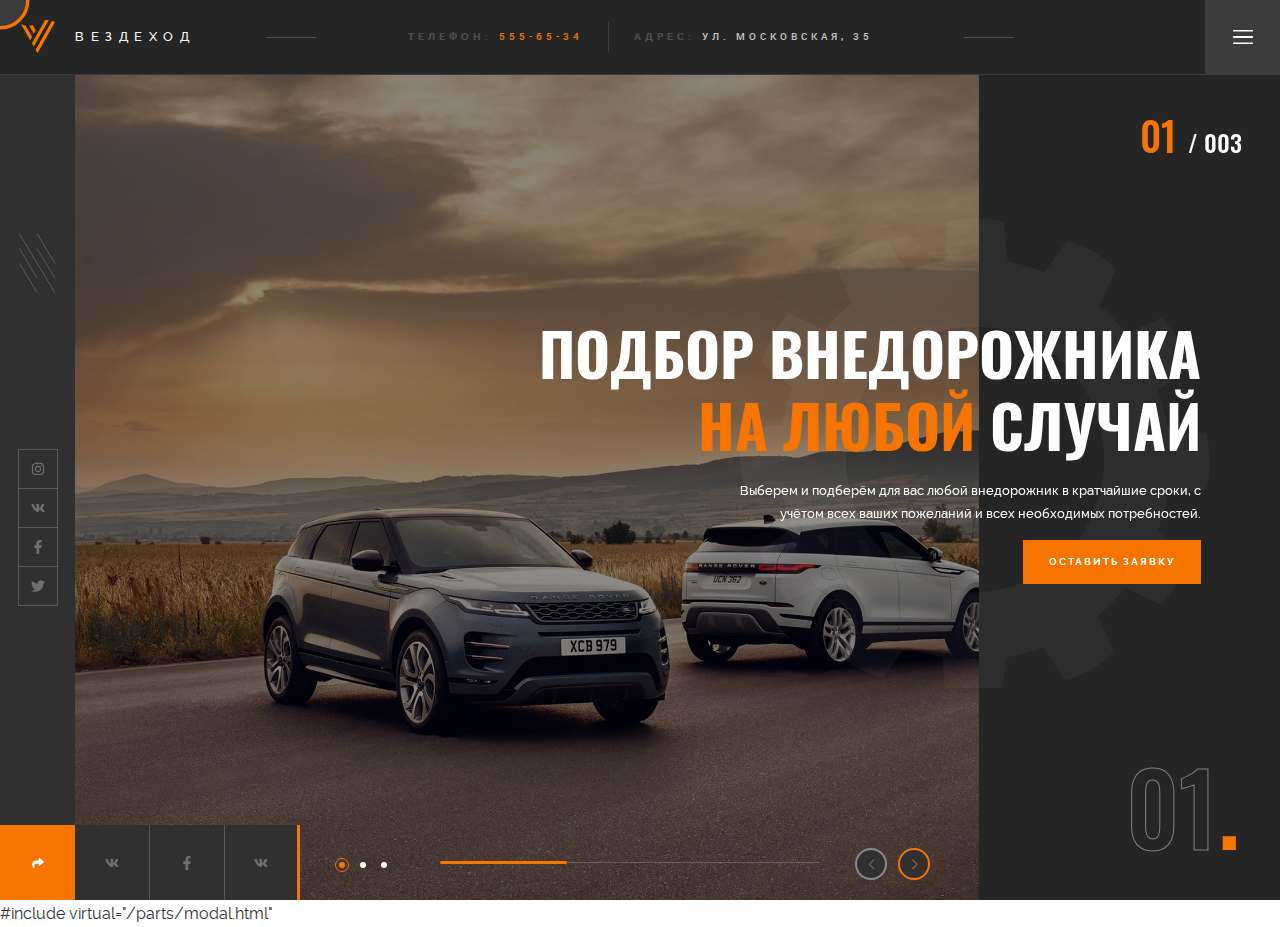
<file: index.html>
<!-- #set var="title" value="Cool Slider" -->
<!-- #include virtual="/parts/header.html" -->

<!DOCTYPE html>
<html>

<head>

	<meta charset="utf-8">
	

	<title>Вездеход</title>
	<meta name="description" content="Startup HTML template OptimizedHTML 5">

	<meta name="viewport" content="width=device-width, initial-scale=1.0, minimum-scale=1.0, maximum-scale=1.0, user-scalable=no">
	<link rel="icon" href="images/favicon.png">
	<meta property="og:image" content="images/dist/preview.jpg">
	
	<link rel="stylesheet" href="css/main.min.css">

</head>

<body>

<div id="cursor"></div>

<header class="home-header">
	<div class="home-header__top-line top-line">
		<a href="#" class="top-line__logo logo">
			<div class="logo__image">
				<img class="logo__img" src="images/dist/logo.svg" alt="Вездеход">
			</div>
			<span class="logo__title">Вездеход</span>
		</a>
		<div class="top-line__decor top-line__decor--left">
			<span></span>
		</div>
		<ul class="top-line__contacts">
            <li class="top-line__contacts-item top-line__contacts-item--tel">
				<b>Телефон:</b><span>555-65-34</span>
			</li>
			<li class="top-line__contacts-item top-line__contacts-item--adress">
				<b>Адрес:</b><span>ул. Московская, 35</span>
			</li>
		</ul>
		<div class="top-line__decor top-line__decor--right">
			<span></span>
		</div>
		<div class="top-line__menu menu">
			<a href="#" class="menu__button"></a>
		</div>
    </div>
	<div class="home-header__content">
		<div class="home-header__content-aside aside">
			<div class="aside__decor"></div>
			<ul class="aside__social">
				<li class="aside__social-item aside__social-item">
					<a href="" class="aside__social-link social-link social-link--insta">
						<img src="images/dist/soc/instagram-brands.svg" width= "14px" height= "14px" alt= "Instagram">
					</a>
				</li>
				<li class="aside__social-item aside__social-item">
					<a href="" class="aside__social-link social-link social-link--vk">
						<img src="images/dist/soc/vk-brands.svg" width= "14px" height= "14px" fill= "rgba(#fff, $border-opacity*2)" alt= "В контакте">
					</a>
				</li>
				<li class="aside__social-item aside__social-item">
					<a href="" class="aside__social-link social-link social-link--fb">
						<img src="images/dist/soc/facebook-f-brands.svg" width= "14px" height= "14px" alt= "Facebook">
					</a>
				</li>
				<li class="aside__social-item aside__social-item">
					<a href="" class="aside__social-link social-link social-link--twitter">
						<img src="images/dist/soc/twitter-brands.svg" width= "14px" height= "14px" alt= "Twitter">
					</a>
				</li>
			</ul>
			<div class="aside__share"></div>
		</div>
		<div class="home-header__content-sliders sliders">
			<div class="sliders__bottom">
				<ul class="sliders__social">
                    <li class="sliders__social-item">
						<a href="" class="sliders__social-link social-link social-link--vk">
							<img src="images/dist/soc/vk-brands.svg" width= "14px" height= "14px" fill= "rgba(#fff, $border-opacity*2)" alt= "В контакте">
					    </a>
						
					</li>
					<li class="sliders__social-item">
						<a href="" class="sliders__social-link social-link social-link--fb">
							<img src="images/dist/soc/facebook-f-brands.svg" width= "14px" height= "14px" alt= "Facebook">
						</a>
					</li>
					<li class="sliders__social-item">
						<a href="" class="sliders__social-link social-link social-link--vk">
                            <img src="images/dist/soc/vk-brands.svg" width= "14px" height= "14px" fill= "rgba(#fff, $border-opacity*2)" alt= "В контакте">
						</a>
					</li>
				</ul>
				<div class="sliders__dots">
					<div class="swiper-pagination"></div>
				</div>
				<div class="sliders__scroll">
					<div class="swiper-scrollbar"></div>
				</div>
				<div class="sliders__nav">
					<div class="sliders__nav-wrapper">
						<div class="swiper-button-prev"></div>
                        <div class="swiper-button-next"></div>
					</div>
				</div>
			</div>
			<div class="sliders__count">
				<span class="sliders__count-current">01</span> / <span class="sliders__count-total"><span>
			</div>
			<div class="sliders__pagination-current"><span class="sliders__pagination-current-num">01</span><span class="sliders__pagination-dot">.</span>
			</div>
			<div class="sliders__gear"></div>
			<div class="sliders__container">
				<div class="sliders__slider-text slider-text">
					<div class="swiper-wrapper">
						<div class="slider-text__slide swiper-slide">
							<div class="slider-text__content">
								<h2 class="slider-text__title">Подбор внедорожника <span>на любой</span> случай</h2>
								<p class="slider-text__info">
									Выберем и подберём для вас любой внедорожник в кратчайшие сроки, с учётом всех ваших пожеланий и всех необходимых потребностей.
								</p>
								<button class="button slider-text__button" data-micromodal-open= "modal-1">
									<span>Оставить заявку</span>
								</button>
							</div>
						</div>
						<div class="slider-text__slide swiper-slide">
							<div class="slider-text__content">
								<h2 class="slider-text__title">Индивидуальный подход <span>к каждому</span> покупателю</h2>
								<p class="slider-text__info">
									Все автомобили мы подбираем индивидуально для каждого клиента или покупателя и с трепетом относимся к реузльтату нашей работы.
								</p>
								<button class="button slider-text__button" data-micromodal-open= "modal-1">
									<span>Оставить заявку</span>
								</button>
							</div>
						</div>
						<div class="slider-text__slide swiper-slide">
							<div class="slider-text__content">
								<h2 class="slider-text__title">Выбор лучшей модели <span>из модельного</span> ряда</h2>
								<p class="slider-text__info">
									В нашем модельном ряду имеются модели сотен различных внедорожников, которые удовлетворят даже самого требовательного клиента.
								</p>
								<button class="button slider-text__button" data-micromodal-open= "modal-1">
									<span>Оставить заявку</span>
								</button>
							</div>
						</div>
					</div>
				</div>
				<div class="sliders__slider-img slider-img swiper-container">
					<div class="swiper-wrapper">
						<div class="slider-img__slide swiper-slide">
							<div class="slider-img__bg" data-swiper-parallax= "20%" style="background-image: url(images/dist/slide-images/1.jpg);"></div>
						</div>
						<div class="slider-img__slide swiper-slide">
							<div class="slider-img__bg" data-swiper-parallax= "20%" style="background-image: url(images/dist/slide-images/2.jpg);"></div>
						</div>
						<div class="slider-img__slide swiper-slide">
							<div class="slider-img__bg" data-swiper-parallax= "20%" style="background-image: url(images/dist/slide-images/3.jpg);"></div>
						</div>
					</div>
				</div>
			</div>
		</div>
	</div>
</header>
	<script src="js/app.min.js"></script>

</body>
</html>

#include virtual="/parts/modal.html" 
<!-- #include virtual="/parts/footer.html" -->
</file>
<file: css/main.min.css>
*,::after,::before{-webkit-box-sizing:border-box;box-sizing:border-box}html{font-family:sans-serif;line-height:1.15;-webkit-text-size-adjust:100%;-webkit-tap-highlight-color:transparent}article,aside,figcaption,figure,footer,header,hgroup,main,nav,section{display:block}body{margin:0;font-family:-apple-system,BlinkMacSystemFont,"Segoe UI",Roboto,"Helvetica Neue",Arial,"Noto Sans","Liberation Sans",sans-serif,"Apple Color Emoji","Segoe UI Emoji","Segoe UI Symbol","Noto Color Emoji";font-size:1rem;font-weight:400;line-height:1.5;color:#212529;text-align:left;background-color:#fff}[tabindex="-1"]:focus:not(:focus-visible){outline:0!important}hr{-webkit-box-sizing:content-box;box-sizing:content-box;height:0;overflow:visible}h1,h2,h3,h4,h5,h6{margin-top:0;margin-bottom:.5rem}p{margin-top:0;margin-bottom:1rem}abbr[data-original-title],abbr[title]{text-decoration:underline;-webkit-text-decoration:underline dotted;text-decoration:underline dotted;cursor:help;border-bottom:0;-webkit-text-decoration-skip-ink:none;text-decoration-skip-ink:none}address{margin-bottom:1rem;font-style:normal;line-height:inherit}dl,ol,ul{margin-top:0;margin-bottom:1rem}ol ol,ol ul,ul ol,ul ul{margin-bottom:0}dt{font-weight:700}dd{margin-bottom:.5rem;margin-left:0}blockquote{margin:0 0 1rem}b,strong{font-weight:bolder}small{font-size:80%}sub,sup{position:relative;font-size:75%;line-height:0;vertical-align:baseline}sub{bottom:-.25em}sup{top:-.5em}a{color:#007bff;text-decoration:none;background-color:transparent}a:hover{color:#0056b3;text-decoration:underline}a:not([href]):not([class]){color:inherit;text-decoration:none}a:not([href]):not([class]):hover{color:inherit;text-decoration:none}code,kbd,pre,samp{font-family:SFMono-Regular,Menlo,Monaco,Consolas,"Liberation Mono","Courier New",monospace;font-size:1em}pre{margin-top:0;margin-bottom:1rem;overflow:auto;-ms-overflow-style:scrollbar}figure{margin:0 0 1rem}img{vertical-align:middle;border-style:none}svg{overflow:hidden;vertical-align:middle}table{border-collapse:collapse}caption{padding-top:.75rem;padding-bottom:.75rem;color:#6c757d;text-align:left;caption-side:bottom}th{text-align:inherit;text-align:-webkit-match-parent}label{display:inline-block;margin-bottom:.5rem}button{border-radius:0}button:focus:not(:focus-visible){outline:0}button,input,optgroup,select,textarea{margin:0;font-family:inherit;font-size:inherit;line-height:inherit}button,input{overflow:visible}button,select{text-transform:none}[role=button]{cursor:pointer}select{word-wrap:normal}[type=button],[type=reset],[type=submit],button{-webkit-appearance:button}[type=button]:not(:disabled),[type=reset]:not(:disabled),[type=submit]:not(:disabled),button:not(:disabled){cursor:pointer}[type=button]::-moz-focus-inner,[type=reset]::-moz-focus-inner,[type=submit]::-moz-focus-inner,button::-moz-focus-inner{padding:0;border-style:none}input[type=checkbox],input[type=radio]{-webkit-box-sizing:border-box;box-sizing:border-box;padding:0}textarea{overflow:auto;resize:vertical}fieldset{min-width:0;padding:0;margin:0;border:0}legend{display:block;width:100%;max-width:100%;padding:0;margin-bottom:.5rem;font-size:1.5rem;line-height:inherit;color:inherit;white-space:normal}progress{vertical-align:baseline}[type=number]::-webkit-inner-spin-button,[type=number]::-webkit-outer-spin-button{height:auto}[type=search]{outline-offset:-2px;-webkit-appearance:none}[type=search]::-webkit-search-decoration{-webkit-appearance:none}::-webkit-file-upload-button{font:inherit;-webkit-appearance:button}output{display:inline-block}summary{display:list-item;cursor:pointer}template{display:none}[hidden]{display:none!important}@font-face{font-family:swiper-icons;src:url("data:application/font-woff;charset=utf-8;base64, [base64]//wADZ2x5ZgAAAywAAADMAAAD2MHtryVoZWFkAAABbAAAADAAAAA2E2+eoWhoZWEAAAGcAAAAHwAAACQC9gDzaG10eAAAAigAAAAZAAAArgJkABFsb2NhAAAC0AAAAFoAAABaFQAUGG1heHAAAAG8AAAAHwAAACAAcABAbmFtZQAAA/gAAAE5AAACXvFdBwlwb3N0AAAFNAAAAGIAAACE5s74hXjaY2BkYGAAYpf5Hu/j+W2+MnAzMYDAzaX6QjD6/4//Bxj5GA8AuRwMYGkAPywL13jaY2BkYGA88P8Agx4j+/8fQDYfA1AEBWgDAIB2BOoAeNpjYGRgYNBh4GdgYgABEMnIABJzYNADCQAACWgAsQB42mNgYfzCOIGBlYGB0YcxjYGBwR1Kf2WQZGhhYGBiYGVmgAFGBiQQkOaawtDAoMBQxXjg/wEGPcYDDA4wNUA2CCgwsAAAO4EL6gAAeNpj2M0gyAACqxgGNWBkZ2D4/wMA+xkDdgAAAHjaY2BgYGaAYBkGRgYQiAHyGMF8FgYHIM3DwMHABGQrMOgyWDLEM1T9/w8UBfEMgLzE////P/5//f/V/xv+r4eaAAeMbAxwIUYmIMHEgKYAYjUcsDAwsLKxc3BycfPw8jEQA/[base64]/uznmfPFBNODM2K7MTQ45YEAZqGP81AmGGcF3iPqOop0r1SPTaTbVkfUe4HXj97wYE+yNwWYxwWu4v1ugWHgo3S1XdZEVqWM7ET0cfnLGxWfkgR42o2PvWrDMBSFj/IHLaF0zKjRgdiVMwScNRAoWUoH78Y2icB/yIY09An6AH2Bdu/UB+yxopYshQiEvnvu0dURgDt8QeC8PDw7Fpji3fEA4z/PEJ6YOB5hKh4dj3EvXhxPqH/SKUY3rJ7srZ4FZnh1PMAtPhwP6fl2PMJMPDgeQ4rY8YT6Gzao0eAEA409DuggmTnFnOcSCiEiLMgxCiTI6Cq5DZUd3Qmp10vO0LaLTd2cjN4fOumlc7lUYbSQcZFkutRG7g6JKZKy0RmdLY680CDnEJ+UMkpFFe1RN7nxdVpXrC4aTtnaurOnYercZg2YVmLN/d/gczfEimrE/fs/bOuq29Zmn8tloORaXgZgGa78yO9/cnXm2BpaGvq25Dv9S4E9+5SIc9PqupJKhYFSSl47+Qcr1mYNAAAAeNptw0cKwkAAAMDZJA8Q7OUJvkLsPfZ6zFVERPy8qHh2YER+3i/BP83vIBLLySsoKimrqKqpa2hp6+jq6RsYGhmbmJqZSy0sraxtbO3sHRydnEMU4uR6yx7JJXveP7WrDycAAAAAAAH//wACeNpjYGRgYOABYhkgZgJCZgZNBkYGLQZtIJsFLMYAAAw3ALgAeNolizEKgDAQBCchRbC2sFER0YD6qVQiBCv/H9ezGI6Z5XBAw8CBK/m5iQQVauVbXLnOrMZv2oLdKFa8Pjuru2hJzGabmOSLzNMzvutpB3N42mNgZGBg4GKQYzBhYMxJLMlj4GBgAYow/P/PAJJhLM6sSoWKfWCAAwDAjgbRAAB42mNgYGBkAIIbCZo5IPrmUn0hGA0AO8EFTQAA") format("woff");font-weight:400;font-style:normal}:root{--swiper-theme-color:#007aff}.swiper-container{margin-left:auto;margin-right:auto;position:relative;overflow:hidden;list-style:none;padding:0;z-index:1}.swiper-container-vertical>.swiper-wrapper{-webkit-box-orient:vertical;-webkit-box-direction:normal;-ms-flex-direction:column;flex-direction:column}.swiper-wrapper{position:relative;width:100%;height:100%;z-index:1;display:-webkit-box;display:-ms-flexbox;display:flex;-webkit-transition-property:-webkit-transform;transition-property:-webkit-transform;-o-transition-property:transform;transition-property:transform;transition-property:transform,-webkit-transform;-webkit-box-sizing:content-box;box-sizing:content-box}.swiper-container-android .swiper-slide,.swiper-wrapper{-webkit-transform:translate3d(0,0,0);transform:translate3d(0,0,0)}.swiper-container-multirow>.swiper-wrapper{-ms-flex-wrap:wrap;flex-wrap:wrap}.swiper-container-multirow-column>.swiper-wrapper{-ms-flex-wrap:wrap;flex-wrap:wrap;-webkit-box-orient:vertical;-webkit-box-direction:normal;-ms-flex-direction:column;flex-direction:column}.swiper-container-free-mode>.swiper-wrapper{-webkit-transition-timing-function:ease-out;-o-transition-timing-function:ease-out;transition-timing-function:ease-out;margin:0 auto}.swiper-container-pointer-events{-ms-touch-action:pan-y;touch-action:pan-y}.swiper-container-pointer-events.swiper-container-vertical{-ms-touch-action:pan-x;touch-action:pan-x}.swiper-slide{-ms-flex-negative:0;flex-shrink:0;width:100%;height:100%;position:relative;-webkit-transition-property:-webkit-transform;transition-property:-webkit-transform;-o-transition-property:transform;transition-property:transform;transition-property:transform,-webkit-transform}.swiper-slide-invisible-blank{visibility:hidden}.swiper-container-autoheight,.swiper-container-autoheight .swiper-slide{height:auto}.swiper-container-autoheight .swiper-wrapper{-webkit-box-align:start;-ms-flex-align:start;align-items:flex-start;-webkit-transition-property:height,-webkit-transform;transition-property:height,-webkit-transform;-o-transition-property:transform,height;transition-property:transform,height;transition-property:transform,height,-webkit-transform}.swiper-container-3d{-webkit-perspective:1200px;perspective:1200px}.swiper-container-3d .swiper-cube-shadow,.swiper-container-3d .swiper-slide,.swiper-container-3d .swiper-slide-shadow-bottom,.swiper-container-3d .swiper-slide-shadow-left,.swiper-container-3d .swiper-slide-shadow-right,.swiper-container-3d .swiper-slide-shadow-top,.swiper-container-3d .swiper-wrapper{-webkit-transform-style:preserve-3d;transform-style:preserve-3d}.swiper-container-3d .swiper-slide-shadow-bottom,.swiper-container-3d .swiper-slide-shadow-left,.swiper-container-3d .swiper-slide-shadow-right,.swiper-container-3d .swiper-slide-shadow-top{position:absolute;left:0;top:0;width:100%;height:100%;pointer-events:none;z-index:10}.swiper-container-3d .swiper-slide-shadow-left{background-image:-webkit-gradient(linear,right top,left top,from(rgba(0,0,0,.5)),to(rgba(0,0,0,0)));background-image:-o-linear-gradient(right,rgba(0,0,0,.5),rgba(0,0,0,0));background-image:linear-gradient(to left,rgba(0,0,0,.5),rgba(0,0,0,0))}.swiper-container-3d .swiper-slide-shadow-right{background-image:-webkit-gradient(linear,left top,right top,from(rgba(0,0,0,.5)),to(rgba(0,0,0,0)));background-image:-o-linear-gradient(left,rgba(0,0,0,.5),rgba(0,0,0,0));background-image:linear-gradient(to right,rgba(0,0,0,.5),rgba(0,0,0,0))}.swiper-container-3d .swiper-slide-shadow-top{background-image:-webkit-gradient(linear,left bottom,left top,from(rgba(0,0,0,.5)),to(rgba(0,0,0,0)));background-image:-o-linear-gradient(bottom,rgba(0,0,0,.5),rgba(0,0,0,0));background-image:linear-gradient(to top,rgba(0,0,0,.5),rgba(0,0,0,0))}.swiper-container-3d .swiper-slide-shadow-bottom{background-image:-webkit-gradient(linear,left top,left bottom,from(rgba(0,0,0,.5)),to(rgba(0,0,0,0)));background-image:-o-linear-gradient(top,rgba(0,0,0,.5),rgba(0,0,0,0));background-image:linear-gradient(to bottom,rgba(0,0,0,.5),rgba(0,0,0,0))}.swiper-container-css-mode>.swiper-wrapper{overflow:auto;scrollbar-width:none;-ms-overflow-style:none}.swiper-container-css-mode>.swiper-wrapper::-webkit-scrollbar{display:none}.swiper-container-css-mode>.swiper-wrapper>.swiper-slide{scroll-snap-align:start start}.swiper-container-horizontal.swiper-container-css-mode>.swiper-wrapper{-webkit-scroll-snap-type:x mandatory;-ms-scroll-snap-type:x mandatory;scroll-snap-type:x mandatory}.swiper-container-vertical.swiper-container-css-mode>.swiper-wrapper{-webkit-scroll-snap-type:y mandatory;-ms-scroll-snap-type:y mandatory;scroll-snap-type:y mandatory}:root{--swiper-navigation-size:44px}.swiper-button-next,.swiper-button-prev{position:absolute;top:50%;width:calc(var(--swiper-navigation-size)/ 44 * 27);height:var(--swiper-navigation-size);margin-top:calc(0px - (var(--swiper-navigation-size)/ 2));z-index:10;cursor:pointer;display:-webkit-box;display:-ms-flexbox;display:flex;-webkit-box-align:center;-ms-flex-align:center;align-items:center;-webkit-box-pack:center;-ms-flex-pack:center;justify-content:center;color:var(--swiper-navigation-color,var(--swiper-theme-color))}.swiper-button-next.swiper-button-disabled,.swiper-button-prev.swiper-button-disabled{opacity:.35;cursor:auto;pointer-events:none}.swiper-button-next:after,.swiper-button-prev:after{font-family:swiper-icons;font-size:var(--swiper-navigation-size);text-transform:none!important;letter-spacing:0;text-transform:none;font-variant:initial;line-height:1}.swiper-button-prev,.swiper-container-rtl .swiper-button-next{left:10px;right:auto}.swiper-button-prev:after,.swiper-container-rtl .swiper-button-next:after{content:'prev'}.swiper-button-next,.swiper-container-rtl .swiper-button-prev{right:10px;left:auto}.swiper-button-next:after,.swiper-container-rtl .swiper-button-prev:after{content:'next'}.swiper-button-next.swiper-button-white,.swiper-button-prev.swiper-button-white{--swiper-navigation-color:#ffffff}.swiper-button-next.swiper-button-black,.swiper-button-prev.swiper-button-black{--swiper-navigation-color:#000000}.swiper-button-lock{display:none}.swiper-pagination{position:absolute;text-align:center;-webkit-transition:.3s opacity;-o-transition:.3s opacity;transition:.3s opacity;-webkit-transform:translate3d(0,0,0);transform:translate3d(0,0,0);z-index:10}.swiper-pagination.swiper-pagination-hidden{opacity:0}.swiper-container-horizontal>.swiper-pagination-bullets,.swiper-pagination-custom,.swiper-pagination-fraction{bottom:10px;left:0;width:100%}.swiper-pagination-bullets-dynamic{overflow:hidden;font-size:0}.swiper-pagination-bullets-dynamic .swiper-pagination-bullet{-webkit-transform:scale(.33);-ms-transform:scale(.33);transform:scale(.33);position:relative}.swiper-pagination-bullets-dynamic .swiper-pagination-bullet-active{-webkit-transform:scale(1);-ms-transform:scale(1);transform:scale(1)}.swiper-pagination-bullets-dynamic .swiper-pagination-bullet-active-main{-webkit-transform:scale(1);-ms-transform:scale(1);transform:scale(1)}.swiper-pagination-bullets-dynamic .swiper-pagination-bullet-active-prev{-webkit-transform:scale(.66);-ms-transform:scale(.66);transform:scale(.66)}.swiper-pagination-bullets-dynamic .swiper-pagination-bullet-active-prev-prev{-webkit-transform:scale(.33);-ms-transform:scale(.33);transform:scale(.33)}.swiper-pagination-bullets-dynamic .swiper-pagination-bullet-active-next{-webkit-transform:scale(.66);-ms-transform:scale(.66);transform:scale(.66)}.swiper-pagination-bullets-dynamic .swiper-pagination-bullet-active-next-next{-webkit-transform:scale(.33);-ms-transform:scale(.33);transform:scale(.33)}.swiper-pagination-bullet{width:8px;height:8px;display:inline-block;border-radius:50%;background:#000;opacity:.2}button.swiper-pagination-bullet{border:none;margin:0;padding:0;-webkit-box-shadow:none;box-shadow:none;-webkit-appearance:none;-moz-appearance:none;appearance:none}.swiper-pagination-clickable .swiper-pagination-bullet{cursor:pointer}.swiper-pagination-bullet-active{opacity:1;background:var(--swiper-pagination-color,var(--swiper-theme-color))}.swiper-container-vertical>.swiper-pagination-bullets{right:10px;top:50%;-webkit-transform:translate3d(0,-50%,0);transform:translate3d(0,-50%,0)}.swiper-container-vertical>.swiper-pagination-bullets .swiper-pagination-bullet{margin:6px 0;display:block}.swiper-container-vertical>.swiper-pagination-bullets.swiper-pagination-bullets-dynamic{top:50%;-webkit-transform:translateY(-50%);-ms-transform:translateY(-50%);transform:translateY(-50%);width:8px}.swiper-container-vertical>.swiper-pagination-bullets.swiper-pagination-bullets-dynamic .swiper-pagination-bullet{display:inline-block;-webkit-transition:.2s top,.2s -webkit-transform;transition:.2s top,.2s -webkit-transform;-o-transition:.2s transform,.2s top;transition:.2s transform,.2s top;transition:.2s transform,.2s top,.2s -webkit-transform}.swiper-container-horizontal>.swiper-pagination-bullets .swiper-pagination-bullet{margin:0 4px}.swiper-container-horizontal>.swiper-pagination-bullets.swiper-pagination-bullets-dynamic{left:50%;-webkit-transform:translateX(-50%);-ms-transform:translateX(-50%);transform:translateX(-50%);white-space:nowrap}.swiper-container-horizontal>.swiper-pagination-bullets.swiper-pagination-bullets-dynamic .swiper-pagination-bullet{-webkit-transition:.2s left,.2s -webkit-transform;transition:.2s left,.2s -webkit-transform;-o-transition:.2s transform,.2s left;transition:.2s transform,.2s left;transition:.2s transform,.2s left,.2s -webkit-transform}.swiper-container-horizontal.swiper-container-rtl>.swiper-pagination-bullets-dynamic .swiper-pagination-bullet{-webkit-transition:.2s right,.2s -webkit-transform;transition:.2s right,.2s -webkit-transform;-o-transition:.2s transform,.2s right;transition:.2s transform,.2s right;transition:.2s transform,.2s right,.2s -webkit-transform}.swiper-pagination-progressbar{background:rgba(0,0,0,.25);position:absolute}.swiper-pagination-progressbar .swiper-pagination-progressbar-fill{background:var(--swiper-pagination-color,var(--swiper-theme-color));position:absolute;left:0;top:0;width:100%;height:100%;-webkit-transform:scale(0);-ms-transform:scale(0);transform:scale(0);-webkit-transform-origin:left top;-ms-transform-origin:left top;transform-origin:left top}.swiper-container-rtl .swiper-pagination-progressbar .swiper-pagination-progressbar-fill{-webkit-transform-origin:right top;-ms-transform-origin:right top;transform-origin:right top}.swiper-container-horizontal>.swiper-pagination-progressbar,.swiper-container-vertical>.swiper-pagination-progressbar.swiper-pagination-progressbar-opposite{width:100%;height:4px;left:0;top:0}.swiper-container-horizontal>.swiper-pagination-progressbar.swiper-pagination-progressbar-opposite,.swiper-container-vertical>.swiper-pagination-progressbar{width:4px;height:100%;left:0;top:0}.swiper-pagination-white{--swiper-pagination-color:#ffffff}.swiper-pagination-black{--swiper-pagination-color:#000000}.swiper-pagination-lock{display:none}.swiper-scrollbar{border-radius:10px;position:relative;-ms-touch-action:none;background:rgba(0,0,0,.1)}.swiper-container-horizontal>.swiper-scrollbar{position:absolute;left:1%;bottom:3px;z-index:50;height:5px;width:98%}.swiper-container-vertical>.swiper-scrollbar{position:absolute;right:3px;top:1%;z-index:50;width:5px;height:98%}.swiper-scrollbar-drag{height:100%;width:100%;position:relative;background:rgba(0,0,0,.5);border-radius:10px;left:0;top:0}.swiper-scrollbar-cursor-drag{cursor:move}.swiper-scrollbar-lock{display:none}.swiper-zoom-container{width:100%;height:100%;display:-webkit-box;display:-ms-flexbox;display:flex;-webkit-box-pack:center;-ms-flex-pack:center;justify-content:center;-webkit-box-align:center;-ms-flex-align:center;align-items:center;text-align:center}.swiper-zoom-container>canvas,.swiper-zoom-container>img,.swiper-zoom-container>svg{max-width:100%;max-height:100%;-o-object-fit:contain;object-fit:contain}.swiper-slide-zoomed{cursor:move}.swiper-lazy-preloader{width:42px;height:42px;position:absolute;left:50%;top:50%;margin-left:-21px;margin-top:-21px;z-index:10;-webkit-transform-origin:50%;-ms-transform-origin:50%;transform-origin:50%;-webkit-animation:swiper-preloader-spin 1s infinite linear;animation:swiper-preloader-spin 1s infinite linear;-webkit-box-sizing:border-box;box-sizing:border-box;border:4px solid var(--swiper-preloader-color,var(--swiper-theme-color));border-radius:50%;border-top-color:transparent}.swiper-lazy-preloader-white{--swiper-preloader-color:#fff}.swiper-lazy-preloader-black{--swiper-preloader-color:#000}@-webkit-keyframes swiper-preloader-spin{100%{-webkit-transform:rotate(360deg);transform:rotate(360deg)}}@keyframes swiper-preloader-spin{100%{-webkit-transform:rotate(360deg);transform:rotate(360deg)}}.swiper-container .swiper-notification{position:absolute;left:0;top:0;pointer-events:none;opacity:0;z-index:-1000}.swiper-container-fade.swiper-container-free-mode .swiper-slide{-webkit-transition-timing-function:ease-out;-o-transition-timing-function:ease-out;transition-timing-function:ease-out}.swiper-container-fade .swiper-slide{pointer-events:none;-webkit-transition-property:opacity;-o-transition-property:opacity;transition-property:opacity}.swiper-container-fade .swiper-slide .swiper-slide{pointer-events:none}.swiper-container-fade .swiper-slide-active,.swiper-container-fade .swiper-slide-active .swiper-slide-active{pointer-events:auto}.swiper-container-cube{overflow:visible}.swiper-container-cube .swiper-slide{pointer-events:none;-webkit-backface-visibility:hidden;backface-visibility:hidden;z-index:1;visibility:hidden;-webkit-transform-origin:0 0;-ms-transform-origin:0 0;transform-origin:0 0;width:100%;height:100%}.swiper-container-cube .swiper-slide .swiper-slide{pointer-events:none}.swiper-container-cube.swiper-container-rtl .swiper-slide{-webkit-transform-origin:100% 0;-ms-transform-origin:100% 0;transform-origin:100% 0}.swiper-container-cube .swiper-slide-active,.swiper-container-cube .swiper-slide-active .swiper-slide-active{pointer-events:auto}.swiper-container-cube .swiper-slide-active,.swiper-container-cube .swiper-slide-next,.swiper-container-cube .swiper-slide-next+.swiper-slide,.swiper-container-cube .swiper-slide-prev{pointer-events:auto;visibility:visible}.swiper-container-cube .swiper-slide-shadow-bottom,.swiper-container-cube .swiper-slide-shadow-left,.swiper-container-cube .swiper-slide-shadow-right,.swiper-container-cube .swiper-slide-shadow-top{z-index:0;-webkit-backface-visibility:hidden;backface-visibility:hidden}.swiper-container-cube .swiper-cube-shadow{position:absolute;left:0;bottom:0;width:100%;height:100%;opacity:.6;z-index:0}.swiper-container-cube .swiper-cube-shadow:before{content:'';background:#000;position:absolute;left:0;top:0;bottom:0;right:0;-webkit-filter:blur(50px);filter:blur(50px)}.swiper-container-flip{overflow:visible}.swiper-container-flip .swiper-slide{pointer-events:none;-webkit-backface-visibility:hidden;backface-visibility:hidden;z-index:1}.swiper-container-flip .swiper-slide .swiper-slide{pointer-events:none}.swiper-container-flip .swiper-slide-active,.swiper-container-flip .swiper-slide-active .swiper-slide-active{pointer-events:auto}.swiper-container-flip .swiper-slide-shadow-bottom,.swiper-container-flip .swiper-slide-shadow-left,.swiper-container-flip .swiper-slide-shadow-right,.swiper-container-flip .swiper-slide-shadow-top{z-index:0;-webkit-backface-visibility:hidden;backface-visibility:hidden}.modal{font-family:-apple-system,BlinkMacSystemFont,avenir next,avenir,helvetica neue,helvetica,ubuntu,roboto,noto,segoe ui,arial,sans-serif}.modal__overlay{position:fixed;top:0;left:0;right:0;bottom:0;background:rgba(0,0,0,.6);display:-webkit-box;display:-ms-flexbox;display:flex;-webkit-box-pack:center;-ms-flex-pack:center;justify-content:center;-webkit-box-align:center;-ms-flex-align:center;align-items:center}.modal__container{background-color:#fff;padding:30px;max-width:500px;max-height:100vh;border-radius:4px;overflow-y:auto;-webkit-box-sizing:border-box;box-sizing:border-box}.modal__header{display:-webkit-box;display:-ms-flexbox;display:flex;-webkit-box-pack:justify;-ms-flex-pack:justify;justify-content:space-between;-webkit-box-align:center;-ms-flex-align:center;align-items:center}.modal__title{margin-top:0;margin-bottom:0;font-weight:600;font-size:1.25rem;line-height:1.25;color:#00449e;-webkit-box-sizing:border-box;box-sizing:border-box}.modal__close{background:0 0;border:0}.modal__header .modal__close:before{content:"\2715"}.modal__content{margin-top:2rem;margin-bottom:2rem;line-height:1.5;color:rgba(0,0,0,.8)}.modal__btn{font-size:.875rem;padding-left:1rem;padding-right:1rem;padding-top:.5rem;padding-bottom:.5rem;background-color:#e6e6e6;color:rgba(0,0,0,.8);border-radius:.25rem;border-style:none;border-width:0;cursor:pointer;-webkit-appearance:button;text-transform:none;overflow:visible;line-height:1.15;margin:0;will-change:transform;-moz-osx-font-smoothing:grayscale;-webkit-backface-visibility:hidden;backface-visibility:hidden;-webkit-transform:translateZ(0);transform:translateZ(0);transition:-webkit-transform .25s ease-out;-webkit-transition:-webkit-transform .25s ease-out;-o-transition:transform .25s ease-out;transition:transform .25s ease-out;transition:transform .25s ease-out,-webkit-transform .25s ease-out;transition:transform .25s ease-out,-webkit-transform .25s ease-out}.modal__btn:focus,.modal__btn:hover{-webkit-transform:scale(1.05);-ms-transform:scale(1.05);transform:scale(1.05)}.modal__btn-primary{background-color:#00449e;color:#fff}@-webkit-keyframes mmfadeIn{from{opacity:0}to{opacity:1}}@keyframes mmfadeIn{from{opacity:0}to{opacity:1}}@-webkit-keyframes mmfadeOut{from{opacity:1}to{opacity:0}}@keyframes mmfadeOut{from{opacity:1}to{opacity:0}}@-webkit-keyframes mmslideIn{from{-webkit-transform:translateY(15%);transform:translateY(15%)}to{-webkit-transform:translateY(0);transform:translateY(0)}}@keyframes mmslideIn{from{-webkit-transform:translateY(15%);transform:translateY(15%)}to{-webkit-transform:translateY(0);transform:translateY(0)}}@-webkit-keyframes mmslideOut{from{-webkit-transform:translateY(0);transform:translateY(0)}to{-webkit-transform:translateY(-10%);transform:translateY(-10%)}}@keyframes mmslideOut{from{-webkit-transform:translateY(0);transform:translateY(0)}to{-webkit-transform:translateY(-10%);transform:translateY(-10%)}}.micromodal-slide{display:none}.micromodal-slide.is-open{display:block}.micromodal-slide[aria-hidden=false] .modal__overlay{-webkit-animation:mmfadeIn .3s cubic-bezier(0,0,.2,1);animation:mmfadeIn .3s cubic-bezier(0,0,.2,1)}.micromodal-slide[aria-hidden=false] .modal__container{-webkit-animation:mmslideIn .3s cubic-bezier(0,0,.2,1);animation:mmslideIn .3s cubic-bezier(0,0,.2,1)}.micromodal-slide[aria-hidden=true] .modal__overlay{-webkit-animation:mmfadeOut .3s cubic-bezier(0,0,.2,1);animation:mmfadeOut .3s cubic-bezier(0,0,.2,1)}.micromodal-slide[aria-hidden=true] .modal__container{-webkit-animation:mmslideOut .3s cubic-bezier(0,0,.2,1);animation:mmslideOut .3s cubic-bezier(0,0,.2,1)}.micromodal-slide .modal__container,.micromodal-slide .modal__overlay{will-change:transform}@font-face{font-family:oswald-vh;font-style:normal;font-weight:700;src:url(../fonts/oswaldbold-webfont.woff2) format("woff2")}@font-face{font-family:oswald-vh;font-style:normal;font-weight:500;src:url(../fonts/oswaldmedium-webfont.woff2) format("woff2")}@font-face{font-family:raleway-vh;font-style:normal;font-weight:800;src:url(../fonts/ralewayextrabold-webfont.woff2) format("woff2")}@font-face{font-family:raleway-vh;font-style:normal;font-weight:500;src:url(../fonts/ralewaymedium-webfont.woff2) format("woff2")}@font-face{font-family:raleway-vh;font-style:normal;font-weight:400;src:url(../fonts/ralewayregular-webfont.woff2) format("woff2")}@font-face{font-family:raleway-vh;font-style:normal;font-weight:600;src:url(../fonts/ralewaysemibold-webfont.woff2) format("woff2")}@font-face{font-family:roboto-vh;font-style:normal;font-weight:500;src:url(../fonts/robotomedium-webfont.woff2) format("woff2")}::-webkit-input-placeholder{color:#666}::-moz-placeholder{color:#666}:-ms-input-placeholder{color:#666}::-ms-input-placeholder{color:#666}::placeholder{color:#666}::-moz-selection{background-color:#f57500;color:#fff}::selection{background-color:#f57500;color:#fff}input,textarea{outline:0}input:focus:required:invalid,textarea:focus:required:invalid{border-color:red}input:required:valid,textarea:required:valid{border-color:green}html{height:100%}body{height:100%;font-family:raleway-vh,sans-serif;font-size:16px;line-height:1.7;color:#333;min-width:320px;position:relative;overflow-x:hidden}.aside{display:-webkit-box;display:-ms-flexbox;display:flex;-webkit-box-orient:vertical;-webkit-box-direction:normal;-ms-flex-direction:column;flex-direction:column;-webkit-box-align:center;-ms-flex-align:center;align-items:center;z-index:15}.aside__decor{width:100%;-webkit-box-flex:1;-ms-flex:1 0 0px;flex:1 0 0;background-image:url(../images/dist/decoration.svg);background-repeat:no-repeat;background-position:center}@media (max-width:767.98px){.aside__decor{display:none}}.aside__social{margin:0;padding:0;list-style:none;-webkit-box-flex:1;-ms-flex:1 0 0px;flex:1 0 0}@media (max-width:767.98px){.aside__social{margin-top:40px}}.aside__social-item{width:40px;height:40px}.aside__social-item:last-child .aside__social-link{border-bottom:1px solid rgba(255,255,255,.2)}.aside__social-link{margin-top:-1px}.aside__social-link--insta{background-image:url(../images/dist/soc/instagram-brands.svg);background-repeat:no-repeat;background-position:center;background-size:13px}.aside__share{background-color:#f57500;width:75px;-webkit-box-flex:0;-ms-flex:0 0 75px;flex:0 0 75px;background-image:url(../images/dist/share-solid.svg);background-repeat:no-repeat;background-position:center;background-size:12px}@media (max-width:767.98px){.aside__share{width:58px;-webkit-box-flex:0;-ms-flex:0 0 58px;flex:0 0 58px}}.button{display:inline-block;position:relative;padding:16px 26px;background-color:#f57500;border:none;color:#fff;font-weight:800;font-size:10px;line-height:1.2;text-transform:uppercase;letter-spacing:2px}.button::before{content:'';position:absolute;top:0;left:0;width:0;height:100%;background-color:#303030;-webkit-transition:width .5s ease-out;-o-transition:width .5s ease-out;transition:width .5s ease-out}.button:focus::before,.button:hover::before{width:100%}.button span{position:relative;z-index:2}#cursor{position:absolute;width:17px;height:17px;background-color:#f57500;z-index:10000;border-radius:100%;-webkit-user-select:none;-moz-user-select:none;-ms-user-select:none;user-select:none;pointer-events:none;margin:-8.5px 0 0 -8.5px;-webkit-transform:scale(1);-ms-transform:scale(1);transform:scale(1);-webkit-transition:-webkit-transform .65s cubic-bezier(.75,-1.27,.3,2.33);transition:-webkit-transform .65s cubic-bezier(.75,-1.27,.3,2.33);-o-transition:transform .65s cubic-bezier(.75,-1.27,.3,2.33);transition:transform .65s cubic-bezier(.75,-1.27,.3,2.33);transition:transform .65s cubic-bezier(.75,-1.27,.3,2.33),-webkit-transform .65s cubic-bezier(.75,-1.27,.3,2.33)}#cursor.active{-webkit-transform:scale(3.4);-ms-transform:scale(3.4);transform:scale(3.4);background-color:rgba(255,255,255,.1);border:.3px solid #f57500}@media (max-width:767.98px){#cursor.active{display:none}}#cursor.hidden{-webkit-transform:scale(.01);-ms-transform:scale(.01);transform:scale(.01)}.form-input{display:block;background-color:#303030;border:1px solid #424242;padding:12px 18px;min-width:280px;color:#fff;font-size:15px;-webkit-transition:border .25s ease-in;-o-transition:border .25s ease-in;transition:border .25s ease-in}.form-input:focus{border:1px solid #636363}textarea.form-input{min-height:100px}.home-header{height:100%;background-color:#252525;color:#fff}.home-header__top-line{z-index:15}.home-header__content{padding-top:75px;height:100%}@media (max-width:767.98px){.home-header__content{padding-top:58px}}.home-header__content-aside{padding-top:75px;width:75px;height:100%;position:absolute;top:0;background-color:#303030;z-index:10}@media (max-width:767.98px){.home-header__content-aside{padding-top:58px;width:58px}}.home-header__content-sliders{z-index:5}.logo:focus,.logo:hover{color:#fff;text-decoration:none}.logo__image{width:75px;height:75px;display:-webkit-box;display:-ms-flexbox;display:flex;-webkit-box-pack:center;-ms-flex-pack:center;justify-content:center;-webkit-box-align:center;-ms-flex-align:center;align-items:center}@media (max-width:767.98px){.logo__image{width:58px;height:58px}}@media (max-width:767.98px){.logo__title{display:none}}.menu__button{display:block;width:75px;height:75px;background-color:#3c3c3c;background-image:url(../images/dist/bars-solid.svg);background-repeat:no-repeat;background-position:center;-webkit-transition:background .25s ease-out;-o-transition:background .25s ease-out;transition:background .25s ease-out}.menu__button:hover{background-color:#f57500}@media (max-width:767.98px){.menu__button{width:58px;height:58px}}.modal{z-index:100000;position:absolute;font-family:raleway-vh,sans-serif}.modal__container{background-color:#343434;-webkit-box-shadow:0 0 0 8px rgba(255,255,255,.1);box-shadow:0 0 0 8px rgba(255,255,255,.1);border-radius:0}.modal__title{color:#fff;text-transform:uppercase;font-family:oswald-vh,sans-serif;display:block;width:100%}.modal__close{color:#fff;opacity:.25;-webkit-transition:opacity .25s ease-in;-o-transition:opacity .25s ease-in;transition:opacity .25s ease-in}.modal__close:hover{opacity:1}.modal__header{text-align:center}.modal__input{margin-bottom:8px}.modal__footer{text-align:center}.slider-img{height:100%;width:100%;overflow:hidden;position:relative}.slider-img::before{content:'';position:absolute;top:0;left:0;width:100%;height:100%;background-color:rgba(0,0,0,.45);z-index:2}.slider-img__slide{height:100%;overflow:hidden}.slider-img__bg{height:100%;background-position:center;background-size:cover}.slider-text{position:absolute;z-index:3;width:100%;height:calc(100% - 75px)}@media (max-width:767.98px){.slider-text{height:calc(100% - 58px)}}.slider-text__slide{display:-webkit-box;display:-ms-flexbox;display:flex;-webkit-box-orient:vertical;-webkit-box-direction:normal;-ms-flex-direction:column;flex-direction:column;-webkit-box-pack:center;-ms-flex-pack:center;justify-content:center;-webkit-box-align:center;-ms-flex-align:center;align-items:center}.slider-text__content{display:-webkit-box;display:-ms-flexbox;display:flex;-webkit-box-orient:vertical;-webkit-box-direction:normal;-ms-flex-direction:column;flex-direction:column;-webkit-box-align:end;-ms-flex-align:end;align-items:flex-end;padding-left:15%}@media (max-width:767.98px){.slider-text__content{padding-right:20%}}.slider-text__title{margin:0;padding:0;margin-bottom:20px;max-width:780px;font-family:oswald-vh,sans-serif;font-size:60px;line-height:1.2;font-weight:700;color:#fff;text-transform:uppercase;text-align:right}.slider-text__title span{color:#f57500;white-space:nowrap}@media (max-width:991.98px){.slider-text__title{font-size:50px;max-width:500px}}@media (max-width:767.98px){.slider-text__title{font-size:35px}}@media (max-width:575.98px){.slider-text__title{font-size:28px}}.slider-text__info{margin:0;padding:0;margin-bottom:15px;max-width:500px;font-weight:500;font-size:13px;text-align:right}@media (max-width:575.98px){.slider-text__info{font-size:12px}}.sliders{padding-left:75px;color:#fff;width:100%;height:100%;overflow:hidden;position:relative}@media (max-width:767.98px){.sliders{padding-left:58px}}.sliders__bottom{position:absolute;bottom:0;left:75px;width:calc(75% - 75px);height:75px;display:-webkit-box;display:-ms-flexbox;display:flex;-webkit-box-align:center;-ms-flex-align:center;align-items:center;z-index:10}@media (max-width:767.98px){.sliders__bottom{left:58px;width:calc(100% - 58px);height:58px}}.sliders__social{margin:0;padding:0;list-style:none;display:-webkit-box;display:-ms-flexbox;display:flex;-webkit-box-align:center;-ms-flex-align:center;align-items:center;-webkit-box-flex:0;-ms-flex:0 1 auto;flex:0 1 auto}.sliders__social-item{width:75px;height:75px}.sliders__social-item:last-child .sliders__social-link{border-right:3px solid #f57500}@media (max-width:767.98px){.sliders__social-item{width:58px;height:58px}}.sliders__social .sliders__social-link{border:none;border-right:1px solid rgba(255,255,255,.2);background-color:#303030}.sliders__scroll{-webkit-box-flex:1;-ms-flex:1 0 0px;flex:1 0 0;display:-webkit-box;display:-ms-flexbox;display:flex;-webkit-box-pack:center;-ms-flex-pack:center;justify-content:center;-webkit-box-align:center;-ms-flex-align:center;align-items:center}@media (max-width:767.98px){.sliders__scroll{display:none}}.sliders__scroll .swiper-scrollbar{height:1px;width:100%;background-color:rgba(255,255,255,.2)}.sliders__scroll .swiper-scrollbar-drag{height:3px;margin-top:-1px;background-color:#f57500}.sliders__nav{-webkit-box-flex:0;-ms-flex:0 0 140px;flex:0 0 140px;height:75px}.sliders__nav .sliders__nav-wrapper{position:relative;max-width:70px;height:100%;margin:auto}@media (max-width:767.98px){.sliders__nav .sliders__nav-wrapper{height:58px;left:-25px}}.sliders__nav .swiper-button-next,.sliders__nav .swiper-button-prev{margin-right:-5px;top:60%;width:32px;height:32px;border-radius:100%;border:2px solid #f57500;background-color:#303030;color:#f57500}.sliders__nav .swiper-button-next::after,.sliders__nav .swiper-button-prev::after{font-size:10px}.sliders__nav .swiper-button-prev{left:0}.sliders__nav .swiper-button-next{right:0}.sliders__nav .swiper-button-disabled{opacity:1;border-color:#8a8a8a;color:#8a8a8a}.sliders__container{height:100%;width:75%}@media (max-width:767.98px){.sliders__container{width:100%}}.sliders__dots{-webkit-box-flex:0;-ms-flex:0 0 140px;flex:0 0 140px;display:-webkit-box;display:-ms-flexbox;display:flex;-webkit-box-pack:center;-ms-flex-pack:center;justify-content:center;-webkit-box-align:center;-ms-flex-align:center;align-items:center;height:75px}@media (max-width:767.98px){.sliders__dots{height:58px;display:none}}.sliders__dots .swiper-pagination{position:relative}.sliders__dots .swiper-pagination-bullet{width:6px;height:6px;margin-right:15px;opacity:1;background-color:#fff}.sliders__dots .swiper-pagination-bullet:last-child{margin-left:0}.sliders__dots .swiper-pagination-bullet-active{position:relative;background-color:#f57500;-webkit-transition:background .5s ease-out;-o-transition:background .5s ease-out;transition:background .5s ease-out}.sliders__dots .swiper-pagination-bullet-active:before{content:'';position:absolute;width:14px;height:14px;border-radius:100%;border:1px solid #f57500;top:-4px;left:-4px}.sliders__count{position:absolute;width:120px;height:80px;right:20px;top:30px;z-index:100;font-family:oswald-vh,sans-serif;font-weight:500;font-size:24px;line-height:1.5}@media (max-width:991.98px){.sliders__count{top:0;right:0;-webkit-transform:scale(.6);-ms-transform:scale(.6);transform:scale(.6)}}@media (max-width:767.98px){.sliders__count{display:none}}.sliders__count-current{display:inline-block;min-width:42px;font-family:oswald-vh,sans-serif;font-weight:500;font-size:40px;line-height:1.5;color:#f57500}.sliders__count-total{font-family:oswald-vh,sans-serif;font-weight:500;font-size:24px;line-height:1.5;color:#fff}.sliders__pagination-current{position:absolute;right:40px;bottom:10px;font-size:100px;font-family:oswald-vh,sans-serif;color:#252525;-webkit-text-stroke:1px #7f7f7f}@media (max-width:991.98px){.sliders__pagination-current{font-size:50px;bottom:0;right:20px}}.sliders__pagination-dot{-webkit-text-stroke:1px transparent;color:#f57500}.sliders__gear{width:470px;height:470px;position:absolute;top:50%;margin-top:-270px;right:calc(23.8% - 235px);background-image:url(../images/dist/gear.svg);background-repeat:no-repeat;background-size:cover;background-position:center;z-index:2}@media (max-width:767.98px){.sliders__gear{display:none}}.social-link{display:-webkit-box;display:-ms-flexbox;display:flex;-webkit-box-align:center;-ms-flex-align:center;align-items:center;-webkit-box-pack:center;-ms-flex-pack:center;justify-content:center;width:100%;height:100%;-webkit-transition:background .5s ease-out;-o-transition:background .5s ease-out;transition:background .5s ease-out;border:1px solid rgba(255,255,255,.2);border-bottom:1px solid transparent}.social-link img{opacity:.3;-webkit-transition:opacity .5s ease-out;-o-transition:opacity .5s ease-out;transition:opacity .5s ease-out}.social-link:hover{border:none;background-color:#f57500}.social-link:hover img{opacity:1}.top-line{position:absolute;top:0;width:100%;height:75px;border-bottom:1px solid rgba(255,255,255,.1);background-color:#252525;display:-webkit-box;display:-ms-flexbox;display:flex;-webkit-box-align:center;-ms-flex-align:center;align-items:center;-webkit-box-pack:justify;-ms-flex-pack:justify;justify-content:space-between}@media (max-width:767.98px){.top-line{height:58px}}.top-line__logo{-webkit-box-flex:0;-ms-flex:0 0 200px;flex:0 0 200px;display:-webkit-box;display:-ms-flexbox;display:flex;-webkit-box-align:center;-ms-flex-align:center;align-items:center;color:#fff;text-transform:uppercase;font-size:13px;font-weight:500;letter-spacing:.5em}@media (max-width:767.98px){.top-line__logo{-webkit-box-flex:1;-ms-flex:1 0 0px;flex:1 0 0}}.top-line__decor{display:-webkit-box;display:-ms-flexbox;display:flex;-webkit-box-align:center;-ms-flex-align:center;align-items:center;-webkit-box-pack:center;-ms-flex-pack:center;justify-content:center}.top-line__decor span{width:50px;height:1px;background-color:rgba(255,255,255,.2)}@media (max-width:991.98px){.top-line__decor{display:none}}.top-line__contacts{margin:0;padding:0;display:-webkit-box;display:-ms-flexbox;display:flex;-webkit-box-pack:justify;-ms-flex-pack:justify;justify-content:space-between;-webkit-box-align:center;-ms-flex-align:center;align-items:center;list-style:none}@media (max-width:767.98px){.top-line__contacts{-webkit-box-flex:1;-ms-flex:1 0 0px;flex:1 0 0}}.top-line__contacts-item{padding:0 25px;display:-webkit-box;display:-ms-flexbox;display:flex;-webkit-box-pack:justify;-ms-flex-pack:justify;justify-content:space-between;-webkit-box-align:center;-ms-flex-align:center;align-items:center;line-height:30px;border-right:1px solid rgba(255,255,255,.1)}.top-line__contacts-item:last-child{border:none}@media (max-width:767.98px){.top-line__contacts-item{border:none}}.top-line__contacts-item b{margin-right:7px;font-size:10px;text-transform:uppercase;letter-spacing:.4em;color:rgba(255,255,255,.2)}.top-line__contacts-item span{font-family:roboto-vh;font-size:10px;text-transform:uppercase;letter-spacing:.4em;white-space:nowrap}@media (max-width:767.98px){.top-line__contacts-item--adress{display:none}}.top-line__contacts-item--tel span{color:#f57500}.top-line__contacts-item--adress span{color:rgba(255,255,255,.75)}.top-line__menu{-webkit-box-flex:0;-ms-flex:0 0 200px;flex:0 0 200px;height:75px;text-align:right;display:-webkit-box;display:-ms-flexbox;display:flex;-webkit-box-align:center;-ms-flex-align:center;align-items:center;-webkit-box-pack:end;-ms-flex-pack:end;justify-content:flex-end}@media (max-width:767.98px){.top-line__menu{height:58px}}@media (max-width:991.98px){.top-line__menu{-webkit-box-flex:1;-ms-flex:1 0 0px;flex:1 0 0}}
</file>
